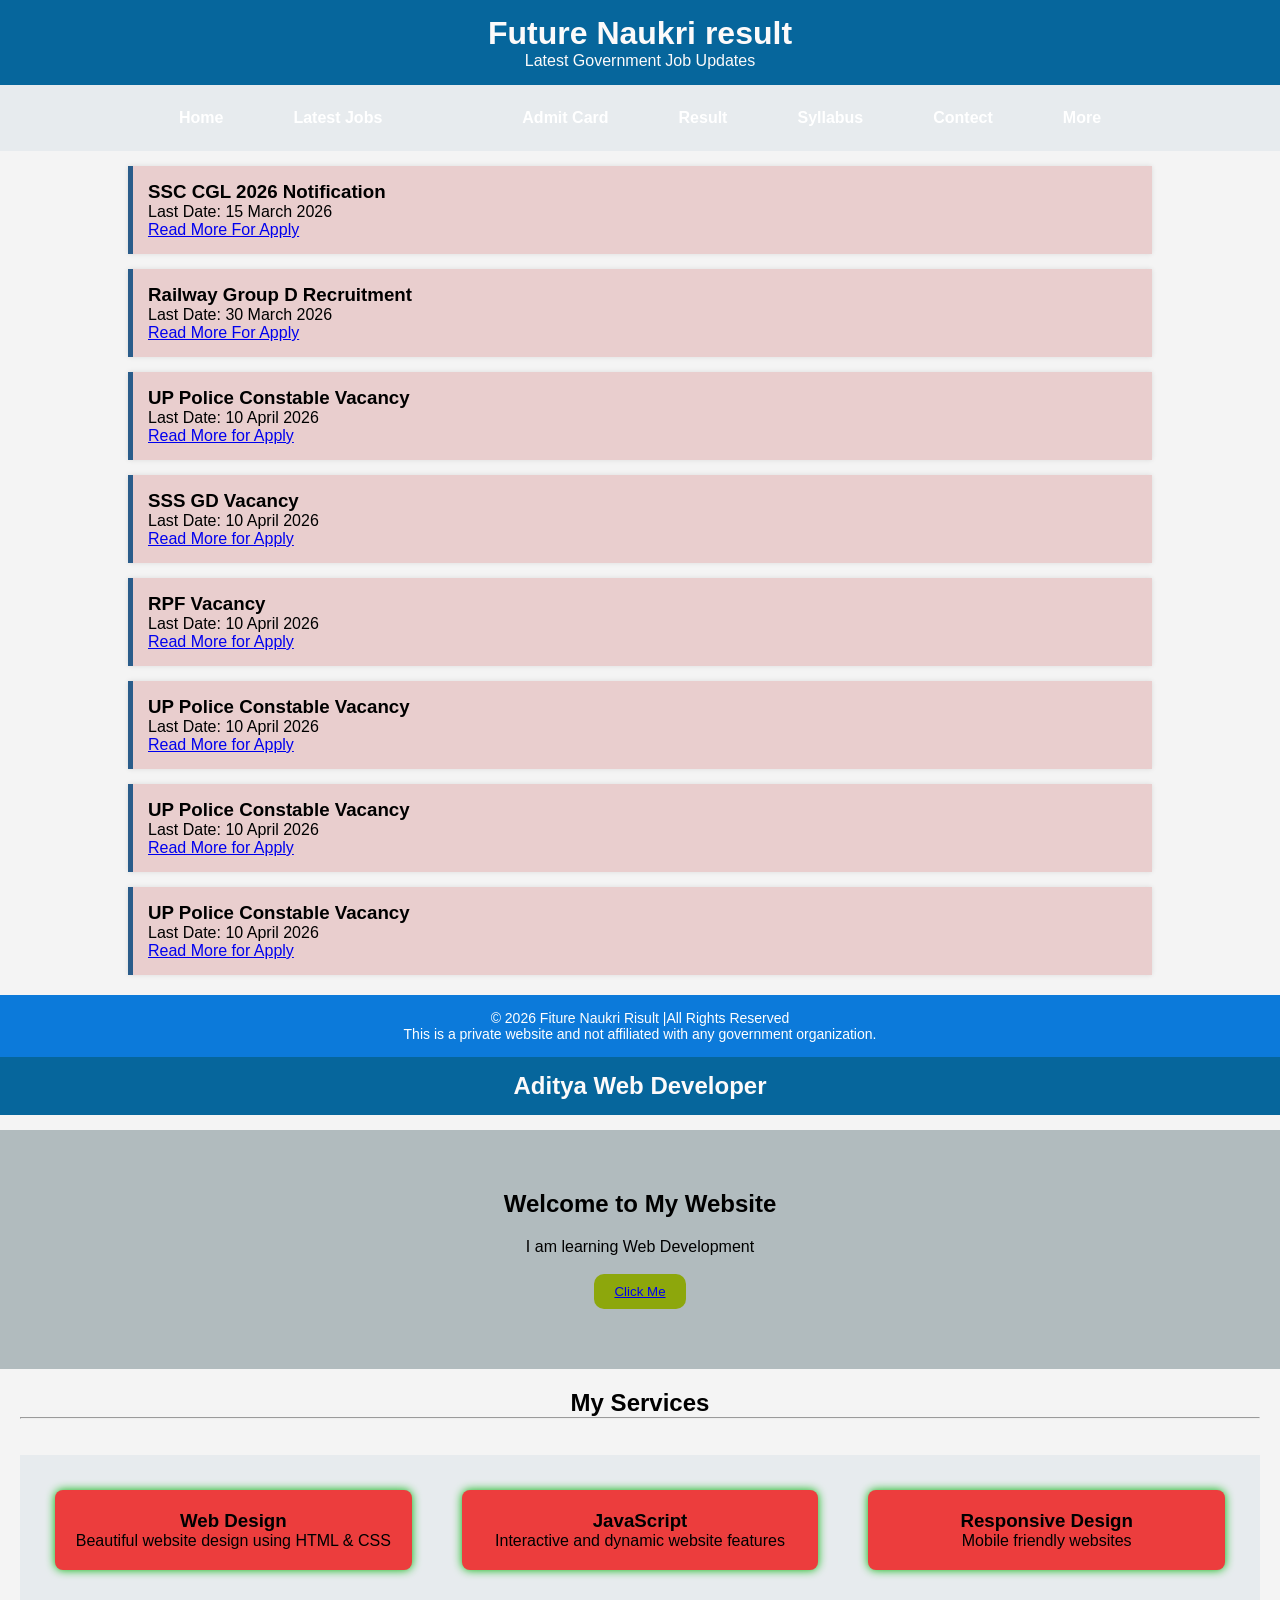
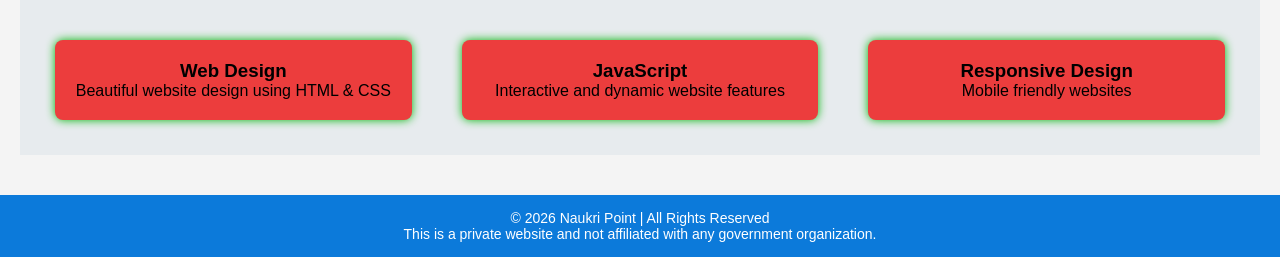
<file: Naukari.html>
<!DOCTYPE html>
<html lang="en">
<head>
    <meta charset="UTF-8">
    <title>Future Naukri result - Latest Govt Jobs</title>
    <meta name="viewport" content="width=1200">
    <style>
         html, body {
        margin: 0;
        padding: 0;
        min-width: 1200px;
    }
    body {
        font-family: Arial, sans-serif;
    }
    .container {
        width: 1200px;
        margin: auto;
    }
        body {
            margin: 0;
            font-family: Arial, sans-serif;
            background-color: #f4f4f4;
        }
        header {
            background: #99230e;
            color: oklab(56.830999999999996% 0.09079 -0.15062);
            padding: 15px;
            text-align: center;
        }
        nav {
            background: #f53434;
            padding: 10px;
            text-align: center;
        }
        nav a {
            color: rgb(212, 12, 12);
            text-decoration:none;
            margin: 0 15px;
            font-weight: bold;
        }
        .container {
            width: 80%;
            margin: 15px auto;
        }
        .job-box {
            background: rgb(233, 206, 206);
            padding: 15px;
            margin-bottom: 15px;
            border-left: 5px solid #2a5c8a;
            box-shadow: 0 0 5px rgba(0,0,0,0.1);
        }
        .job-box h3 {
            margin: 0;
        }
        footer {
            background: #003366;
            color: white;
            text-align: center;
            padding: 10px;
            margin-top: 20px;
            font-size: 14px;
        }
    </style>
</head>
<body>

<header>
    <h1>Future Naukri result</h1>
    <p>Latest Government Job Updates</p>
</header>

<nav>
    <a href="index.html">Home</a>
    <a href="https://joinindianarmy.nic.in/Authentication.aspx">Latest Jobs</a>
    <a href="https://rrb.digialm.com//EForms/configuredHtml/33128/97996/login.html">
    <a href="https://cdn.digialm.com//EForms/configuredHtml/1258/97507/login.html">Admit Card</a>
    <a href="https://cnr.nic.in/Results26/Score/Login?apprefno=101012611">Result</a>
    <a href="#">Syllabus</a>
     <a href="#">Contect</a>
      <a href="file:///C:/Users/Aditya/OneDrive/Desktop/webtask/Portfolio/index.html">More</a>
</nav>

<div class="container">

   <div class="job-box">
        <h3>SSC CGL 2026 Notification</h3>
        <p>Last Date: 15 March 2026</p>
        <a href="https://ssc.gov.in/home">Read More For Apply</a>
    </div>

    <div class="job-box">
        <h3>Railway Group D Recruitment</h3>
        <p>Last Date: 30 March 2026</p>
        <a href="https://www.rrbapply.gov.in/#/auth/landing">Read More For Apply</a>
    </div>

    <div class="job-box">
        <h3>UP Police Constable Vacancy</h3>
        <p>Last Date: 10 April 2026</p>
        <a href="https://www.upprpb.in/#/auth/home?pageId=2">Read More for Apply</a>
    </div>

    <div class="job-box">
        <h3>SSS GD Vacancy</h3>
        <p>Last Date: 10 April 2026</p>
        <a href="https://www.upprpb.in/#/auth/home?pageId=2">Read More for Apply</a>
    </div>
<div class="job-box">
        <h3>RPF Vacancy</h3>
        <p>Last Date: 10 April 2026</p>
        <a href="https://www.upprpb.in/#/auth/home?pageId=2">Read More for Apply</a>
    </div>
<div class="job-box">
        <h3>UP Police Constable Vacancy</h3>
        <p>Last Date: 10 April 2026</p>
        <a href="https://www.upprpb.in/#/auth/home?pageId=2">Read More for Apply</a>
    </div>
<div class="job-box">
        <h3>UP Police Constable Vacancy</h3>
        <p>Last Date: 10 April 2026</p>
        <a href="https://www.upprpb.in/#/auth/home?pageId=2">Read More for Apply</a>
    </div>
<div class="job-box">
        <h3>UP Police Constable Vacancy</h3>
        <p>Last Date: 10 April 2026</p>
        <a href="https://www.upprpb.in/#/auth/home?pageId=2">Read More for Apply</a>
    </div>

</div>

<footer>
    © 2026 Fiture Naukri Risult |All Rights Reserved<br> This is a private website and not affiliated with any government organization.
</footer>

</body>
</html>  <!DOCTYPE html>
<html>
<head>
    <title>Aditya Web</title>
    <meta name="viewport" content="width=device-width, initial-scale=1.0">

    <style>
        * {
            margin: 0;
            padding: 0;
            box-sizing: border-box;
        }

        body {
            font-family: Arial, sans-serif;
        }

        /* Header */
        header {
            background: #06669c;
            color: rgb(252, 250, 250);
            padding: 15px;
            text-align: center;
        }

        /* Navigation */
        nav {
            background: #e7ebee;
            display: flex;
            justify-content: center;
        }

        nav a {
            color: white;
            padding: 14px 20px;
            text-decoration: none;
            display: block;
        }

        nav a:hover {
            background: rgb(233, 2, 14); font-color: red;}

        /* Hero Section */
        .hero {
            padding: 60px;
            text-align: center;
            background: rgb(177, 187, 190);
        }

        .hero h1 {
            margin-bottom: 20px;
        }

        .hero button {
            padding: 10px 20px;
            background: rgb(141, 167, 12);
            color: white;
            border: none;
            border-radius: 10px;
            cursor: pointer;
        }

        .hero button:hover {
            background: red;
        }

        /* Services Section */
        .services { 
            padding: 20px;
            text-align: center;font-color: rgb(0, 255, 21);
        }

        .box {
            display: inline-Black;
            width: 500px;
            padding: 20px;
            margin: 25px;
            background: #ec3d3d;
            border-radius: 8px;
            box-shadow: 0px 0px 10px rgb(1, 182, 10);
        }
        

        footer {
            background: #0c7ada;
            color: white;
            text-align: center;
            padding: 15px;
            margin-top: 20px;
        }

        /* Mobile Responsive */
        @media(max-width: 768px) {
            nav {
                flex-direction: column;
            }

            .box {
                width: 90%;
            }
        }
    </style>
</head>

<body>

    <!-- Header -->
    <header>
        <h2>Aditya Web Developer</h2>
    </header>

<div class="container">
</div>
 </section>
 <!-- Hero Section -->
    <section class="hero">
        <h1>Welcome to My Website</h1>
        <p>I am learning Web Development</p>
        <br>
        <button onclick="showMessage()">
            <a href="index.html">Click Me</a></button>
    </section>


    <!-- Services Section -->
    <section class="services">
        <h1>My Services</h1><hr><br><br>
        
<nav class ="navbar">
        <div class="box">
            <h3>Web Design</h3>
            <p>Beautiful website design using HTML & CSS</p>
        </div>

        <div class="box">
            <h3>JavaScript</h3>
            <p>Interactive and dynamic website features</p>
        </div>

        <div class="box">
            <h3>Responsive Design</h3>
            <p>Mobile friendly websites</p>
        </div></nav>
        <nav class ="navbar">
        <div class="box">
            <h3>Web Design</h3>
            <p>Beautiful website design using HTML & CSS</p>
        </div>

        <div class="box">
            <h3>JavaScript</h3>
            <p>Interactive and dynamic website features</p>
        </div>

        <div class="box">
            <h3>Responsive Design</h3>
            <p>Mobile friendly websites</p>
        </div></nav>

    </section>

<footer>
    © 2026 Naukri Point | All Rights Reserved<br>
    This is a private website and not affiliated with any government organization.
</footer>

</body>
</html>
</file>
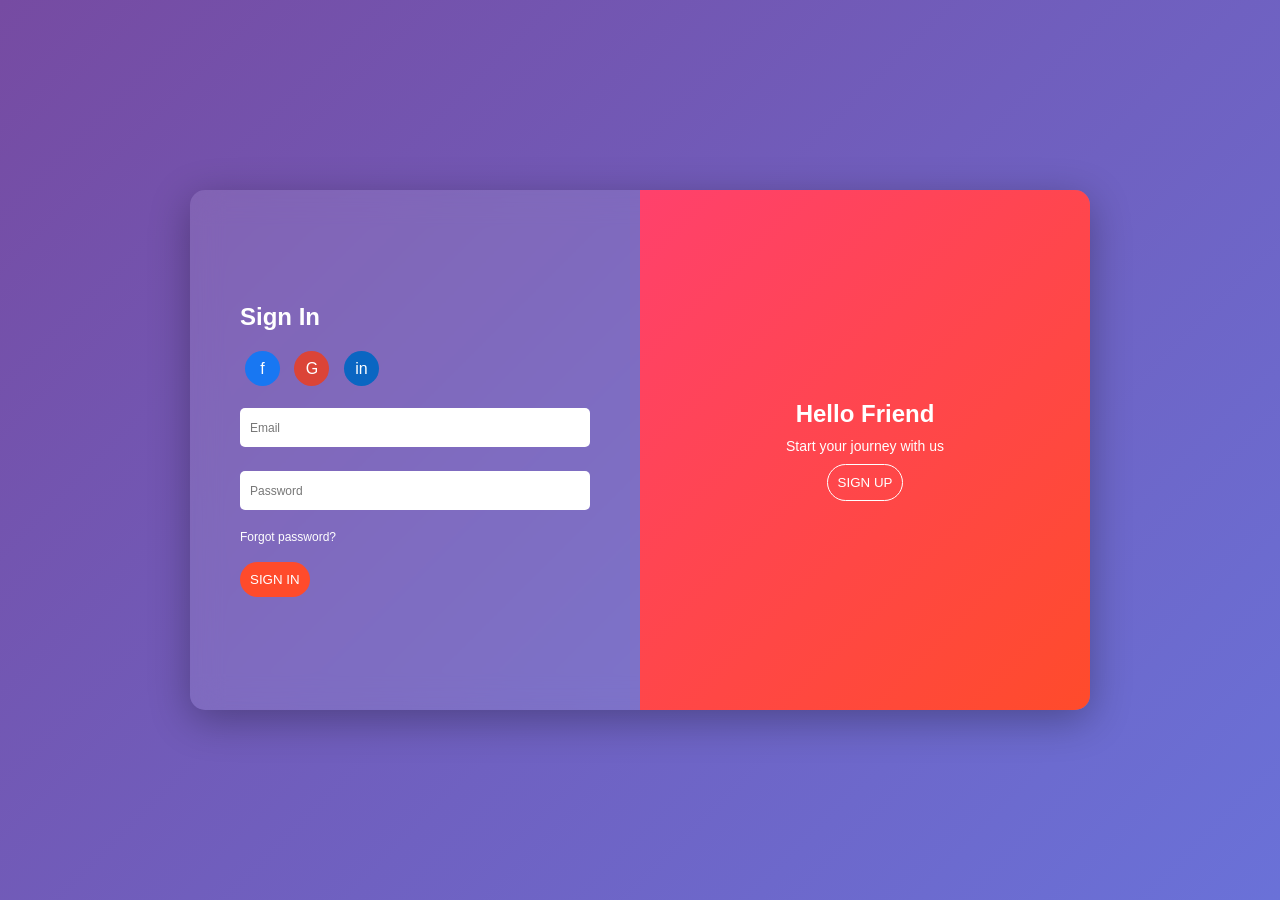
<file: signinBox.html>
<!DOCTYPE html>
<html lang="en">
<head>
<meta charset="UTF-8">
<meta name="viewport" content="width=1200">
<title>Ultra Pro Login</title>

<style>
     html, body {
        margin: 0;
        padding: 0;
        min-width: 1200px;
    }
    body {
        font-family: Arial, sans-serif;
    }
    .container {
        width: 1200px;
        margin: auto;
    }
*{
    margin:0;
    padding:0;
    box-sizing:border-box;
    font-family:'Segoe UI',sans-serif;
}

/* ANIMATED BG */
body{
    height:100vh;
    display:flex;
    justify-content:center;
    align-items:center;
    background: linear-gradient(-45deg,#ff416c,#ff4b2b,#667eea,#764ba2);
    background-size:400% 400%;
    animation:gradient 10s ease infinite;
}

@keyframes gradient{
    0%{background-position:0% 50%;}
    50%{background-position:100% 50%;}
    100%{background-position:0% 50%;}
}

/* GLASS CONTAINER */
.container{
    position:relative;
    width:900px;
    height:520px;
    border-radius:15px;
    overflow:hidden;
    backdrop-filter: blur(15px);
    background:rgba(255,255,255,0.1);
    box-shadow:0 10px 40px rgba(0,0,0,0.3);
}

/* FORM */
.form{
    position:absolute;
    width:50%;
    height:100%;
    display:flex;
    flex-direction:column;
    justify-content:center;
    padding:50px;
    transition:0.6s ease-in-out;
    color:white;
}

.sign-in{left:0; z-index:2;}
.sign-up{left:0; opacity:0; pointer-events:none;}

.container.active .sign-in{
    transform:translateX(100%) scale(0.9);
    opacity:0;
}

.container.active .sign-up{
    transform:translateX(100%) scale(1);
    opacity:1;
    pointer-events:auto;
}

/* INPUT FLOATING */
.input-box{
    position:relative;
    margin:12px 0;
}

.input-box input{
    width:100%;
    padding:12px;
    border:none;
    border-radius:5px;
    outline:none;
}

.input-box label{
    position:absolute;
    left:10px;
    top:50%;
    transform:translateY(-50%);
    font-size:12px;
    color:#777;
    transition:0.3s;
}

.input-box input:focus + label,
.input-box input:valid + label{
    top:-8px;
    font-size:10px;
    color:#ff4b2b;
}

/* SOCIAL */
.social{
    margin:10px 0;
}

.social span{
    display:inline-flex;
    justify-content:center;
    align-items:center;
    width:35px;
    height:35px;
    border-radius:50%;
    margin:0 5px;
    color:white;
    cursor:pointer;
    transition:0.3s;
}

.social span:nth-child(1){background:#1877f2;}
.social span:nth-child(2){background:#db4437;}
.social span:nth-child(3){background:#0a66c2;}

.social span:hover{
    transform:scale(1.2);
}

/* BUTTON */
button{
    padding:10px;
    border:none;
    border-radius:25px;
    background:#ff4b2b;
    color:white;
    margin-top:10px;
    cursor:pointer;
    transition:0.3s;
}

button:hover{
    transform:scale(1.1);
    box-shadow:0 0 15px rgba(255,75,43,0.7);
}

/* LINK */
a{
    font-size:12px;
    margin-top:8px;
    color:white;
    text-decoration:none;
}

/* OVERLAY */
.overlay{
    position:absolute;
    right:0;
    width:50%;
    height:100%;
    background:linear-gradient(135deg,#ff416c,#ff4b2b);
    display:flex;
    justify-content:center;
    align-items:center;
    flex-direction:column;
    text-align:center;
    color:white;
    padding:40px;
    transition:0.6s ease-in-out;
}

.container.active .overlay{
    transform:translateX(-100%);
}

.overlay button{
    background:transparent;
    border:1px solid white;
}

/* TEXT */
h2{margin-bottom:10px;}
p{font-size:14px;}

</style>
</head>

<body>

<div class="container" id="container">

    <!-- SIGN IN -->
    <div class="form sign-in">
        <h2>Sign In</h2>

        <div class="social">
            <span>f</span>
            <span>G</span>
            <span>in</span>
        </div>

        <div class="input-box">
            <input type="email" required>
            <label>Email</label>
        </div>

        <div class="input-box">
            <input type="password" required>
            <label>Password</label>
        </div>

        <a href="#">Forgot password?</a>

       <a href="index.html"><button id="signInBtn">SIGN IN</button></a>
    </div>

    <!-- SIGN UP -->
    <div class="form sign-up">
        <h2>Create Account</h2>

        <div class="social">
            <span>f</span>
            <span>G</span>
            <span>in</span>
        </div>

        <div class="input-box">
            <input type="text" required>
            <label>Name</label>
        </div>

        <div class="input-box">
            <input type="email" required>
            <label>Email</label>
        </div>

        <div class="input-box">
            <input type="password" required>
            <label>Password</label>
        </div>

        <button id="signUpBtn">SIGN UP</button>
    </div>

    <!-- OVERLAY -->
    <div class="overlay">
        <h2 id="title">Hello Friend</h2>
        <p id="text">Start your journey with us</p>
        <button id="toggleBtn">SIGN UP</button>
    </div>

</div>

<script>
const container = document.getElementById("container");
const toggleBtn = document.getElementById("toggleBtn");

let isSignUp = false;

document.getElementById("signUpBtn").onclick = () => {
    container.classList.add("active");
    update(true);
};

document.getElementById("signInBtn").onclick = () => {
    container.classList.remove("active");
    update(false);
};

toggleBtn.onclick = () => {
    container.classList.toggle("active");
    isSignUp = !isSignUp;
    update(isSignUp);
};

function update(state){
    const title = document.getElementById("title");
    const text = document.getElementById("text");

    if(state){
        title.innerText="Welcome Back!";
        text.innerText="Login to continue";
        toggleBtn.innerText="SIGN IN";
    }else{
        title.innerText="Hello Friend";
        text.innerText="Start your journey with us";
        toggleBtn.innerText="SIGN UP";
    }
}
</script>

</body>
</html>
</file>
